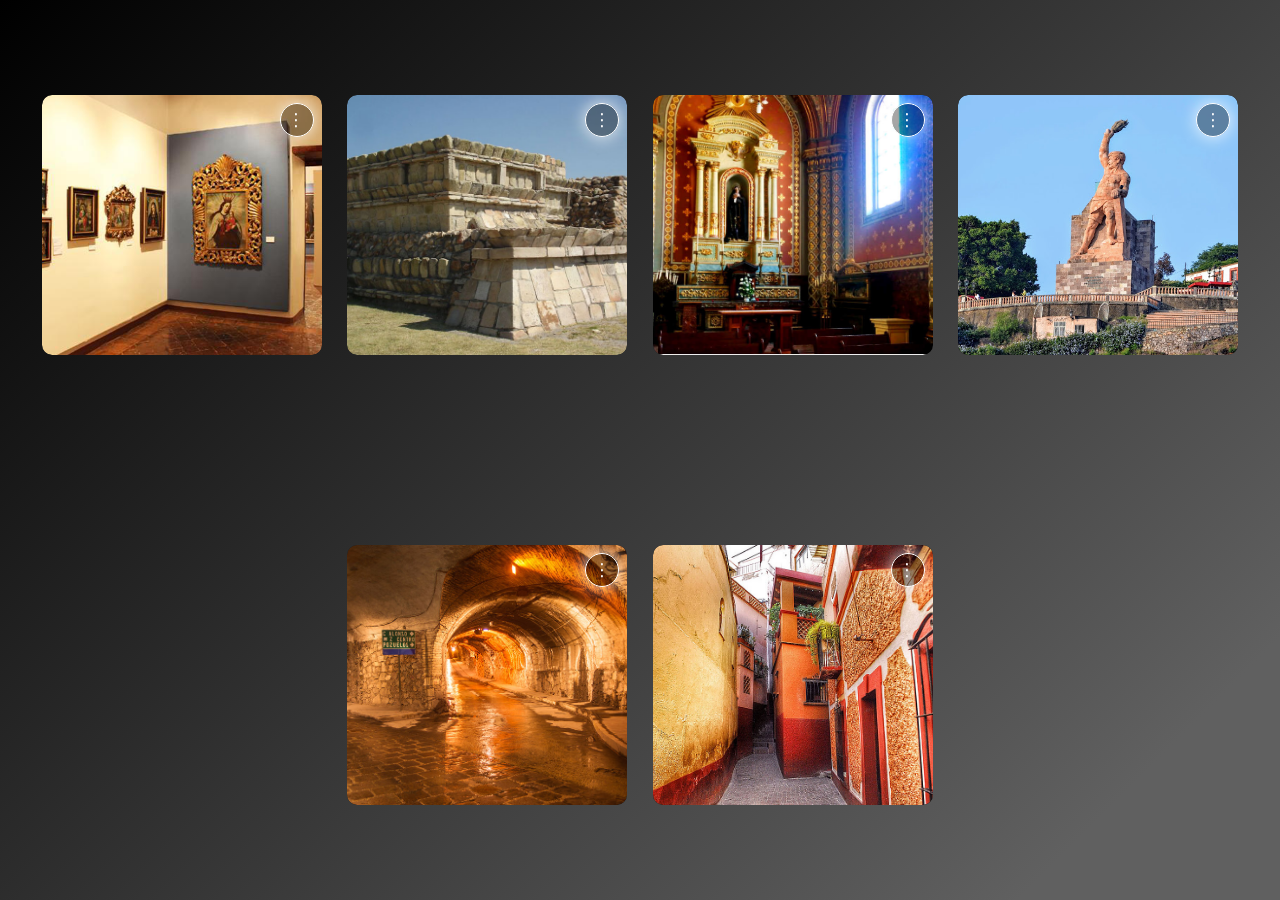
<file: views/rutas.html>
<!DOCTYPE html>
<html lang="en" dir="ltr">

<head>
  <meta charset="utf-8">
  <title>Guanajuato</title>
  <link rel="stylesheet" href="../css/vendors/rutas.css">
  <link href="https://fonts.googleapis.com/css?family=Slabo+27px" rel="stylesheet">
</head>

<body>
  <p class="logtxt">Details Link was Clicked</p>

  <section class="cardwrapper">
    <div class="card">
      <div class="imgBx">
        <nav></nav>
      </div>
      <div class="details">
        <h2>Ruta de Museos y Galerías</h2>
        <p>          
          <a id="color-azul" class="btn" href="map.html">Ver Ruta</a>
          <br>
          Is simply dummy text of the printing and typesetting industry. Lorem Ipsum has been the industry's standard dummy
          text ever since the 1500s, when an unknown printer took a galley of type and scrambled it to make a type specimen
          book.         
        </p>
        <nav></nav>
      </div>
    </div>

    <div class="card">
      <div class="imgBx">
        <nav></nav>
      </div>
      <div class="details">
        <h2>Ruta Arqueológica</h2>
        <p>
            <a id="color-azul" class="btn" href="map.html">Ver Ruta</a>
            <br>
          Is simply dummy text of the printing and typesetting industry. Lorem Ipsum has been the industry's standard dummy
          text ever since the 1500s, when an unknown printer took a galley of type and scrambled it to make a type specimen
          book.
        </p>
        <nav></nav>
      </div>
    </div>

    <div class="card">
      <div class="imgBx">
        <nav></nav>
      </div>
      <div class="details">
        <h2>Ruta de Iglesias</h2>
        <p>
            <a id="color-azul" class="btn" href="map.html">Ver Ruta</a>
            <br>
          Lorem Ipsum is simply dummy text of the printing and typesetting industry. Lorem Ipsum has been the industry's standard
          dummy text ever since the 1500s, when an unknown printer took a galley of type and scrambled it to make a type
          specimen book.</p>
        <nav></nav>
      </div>
    </div>

    <div class="card">
      <div class="imgBx">
        <nav></nav>
      </div>
      <div class="details">
        <h2>Ruta de la Independencia</h2>
        <p>
            <a id="color-azul" class="btn" href="map.html">Ver Ruta</a>
            <br>
          Is simply dummy text of the printing and typesetting industry. Lorem Ipsum has been the industry's standard dummy
          text ever since the 1500s, when an unknown printer took a galley of type and scrambled it to make a type specimen
          book.</p>
        <nav></nav>
      </div>
    </div>

    <div class="card">
      <div class="imgBx">
        <nav></nav>
      </div>
      <div class="details">
        <h2>Ruta Arquitectónica</h2>
        <p>
            <a id="color-azul" class="btn" href="map.html">Ver Ruta</a>
            <br>
          Is simply dummy text of the printing and typesetting industry. Lorem Ipsum has been the industry's standard dummy
          text ever since the 1500s, when an unknown printer took a galley of type and scrambled it to make a type specimen
          book.</p>
        <nav></nav>
      </div>
    </div>

    <div class="card">
      <div class="imgBx">
        <nav></nav>
      </div>
      <div class="details">
        <h2>Ruta Cervantina</h2>
        <p>
            <a id="color-azul" class="btn" href="map.html">Ver Ruta</a>
            <br>
          Lorem Ipsum is simply dummy text of the printing and typesetting industry. Lorem Ipsum has been the industry's standard
          dummy text ever since the 1500s, when an unknown printer took a galley of type and scrambled it to make a type
          specimen book.</p>
        <nav></nav>
      </div>
    </div>

  </section>
  <script type="text/javascript">
  </script>

  <script src="https://code.jquery.com/jquery-3.3.1.slim.js" integrity="sha256-fNXJFIlca05BIO2Y5zh1xrShK3ME+/lYZ0j+ChxX2DA="
    crossorigin="anonymous"></script>
</body>
<script src="../js/vendors/rutas.js" charset="utf-8"></script>

</html>
</file>
<file: css/vendors/rutas.css>
*,
*:before,
*:after {
    box-sizing: border-box;
}

body {
    overflow-y: visible;
    font-family: 'Slabo 27px', serif;
    margin: 0;
    padding: 0;
}

a {
    color: #fff;
    text-decoration: none;
    cursor: pointer;
    opacity: 0.9;
}

#color-azul {
    background: #a200ff;
    border: #e100ff;
}

.cardwrapper {
    display: flex;
    min-height: 100vh;
    flex-wrap: wrap;
    justify-content: center;
    align-items: center;
    background: -moz-linear-gradient(-45deg, #1e5799 0%, #000 0%, #606060 88%);
    background: -webkit-linear-gradient(-45deg, #1e5799 0%, #000 0%, #606060 88%);
    background: linear-gradient(135deg, #1e5799 0%, #000 0%, #606060 88%);
    border: none;
}

.card {
    position: relative;
    margin: 10px 1%;
    width: 31%;
    max-width: 280px;
    max-height: 280px;
    min-width: 260px;
    min-height: 260px;
    background: #222;
    overflow: hidden;
    border-radius: 10px;
}

.card .imgBx,
.card .details {
    width: 100%;
    height: 100%;
    position: absolute;
    border-radius: 10px;
}

.card .imgBx {
    top: 0;
    left: 0;
    background-color: #ccc;
    background-repeat: no-repeat;
    background-position: center top;
    background-size: cover;
    padding: .5em;
    transition: left .5s;
    will-change: left;
}

.card:nth-of-type(1) .imgBx {
    background-image: url('../../assets/images/museos.png');
}

.card:nth-of-type(2) .imgBx {
    background-image: url('../../assets/images/arqueo.jpg');
}

.card:nth-of-type(3) .imgBx {
    background-image: url('../../assets/images/iglesia.jpg');
}

.card:nth-of-type(4) .imgBx {
    background-image: url('../../assets/images/pipila.JPG');
}

.card:nth-of-type(5) .imgBx {
    background-image: url('../../assets/images/arqui.jpg');
}

.card:nth-of-type(6) .imgBx {
    background-image: url('../../assets/images/callejon-beso.jpg');
}

.card:hover .imgBx {
    top: 0;
    left: -100%;
}

.card .imgBx img {
    width: 100%;
}

.card .imgBx nav {
    position: relative;
    background: rgba(0, 0, 0, .35);
    width: 34px;
    height: 34px;
    color: white;
    border: 1px solid white;
    border-radius: 50%;
    box-shadow: 0px 0px 16px 1px rgba(255, 255, 255, .75);
    margin: 0px;
    float: right;
}

.card .imgBx nav:after {
    content: '•••';
    position: absolute;
    top: 50%;
    left: 49%;
    transform: translate(-50%, -50%) rotate(90deg);
    font-size: 15px;
    letter-spacing: 2px;
    margin-top: 1px;
}

/*shows only om touch devices*/

.card .details nav {
    display: none;
    position: absolute;
    right: 10px;
    bottom: 10px;
    background: rgba(0, 0, 0, .35);
    width: 34px;
    height: 34px;
    color: white;
    border: 1px solid white;
    border-radius: 50%;
}

.card .details nav:after {
    content: 'X';
    position: absolute;
    top: 50%;
    left: 50%;
    transform: translate(-50%, -50%);
    font-size: 15px;
    margin-top: 0;
}

.card .details {
    color: #fff;
    background: #222;
    top: 0;
    left: 100%;
    padding: 0;
    transition: left .5s;
    will-change: left;
}

.card:hover .details {
    top: 0;
    left: 0%;
}

.card .detailsBGtouch {
    background: #444;
}

.card .details h2 {
    text-align: center;
    margin: 0;
    padding: 10px;
    border-bottom: 2px solid #fff;
}

.card .details p {
    margin: 0;
    padding: 1em;
}

.card .details p a {
    color: #fffccc;
}

.card .details span {
    color: #999;
    display: block;
    line-height: 2em;
    text-align: center;
    letter-spacing: 10px;
}

.card .details ul {
    margin: 0;
    padding: 0;
    list-style: none;
}

.card .details li a {
    display: block;
    color: #fff;
    text-decoration: none;
    padding: 5px 1em;
    background: #444;
    border-top: 1px solid #666;
    border-bottom: 1px solid #000;
    font-size: 90%;
    line-height: 1;
}

.card .details li a:hover {
    background: #333;
}

.logtxt {
    opacity: 0;
    position: absolute;
    width: 100%;
    height: 40px;
    z-index: 2;
    background: rgba(0, 0, 0, .5);
    margin: 0;
}
</file>
